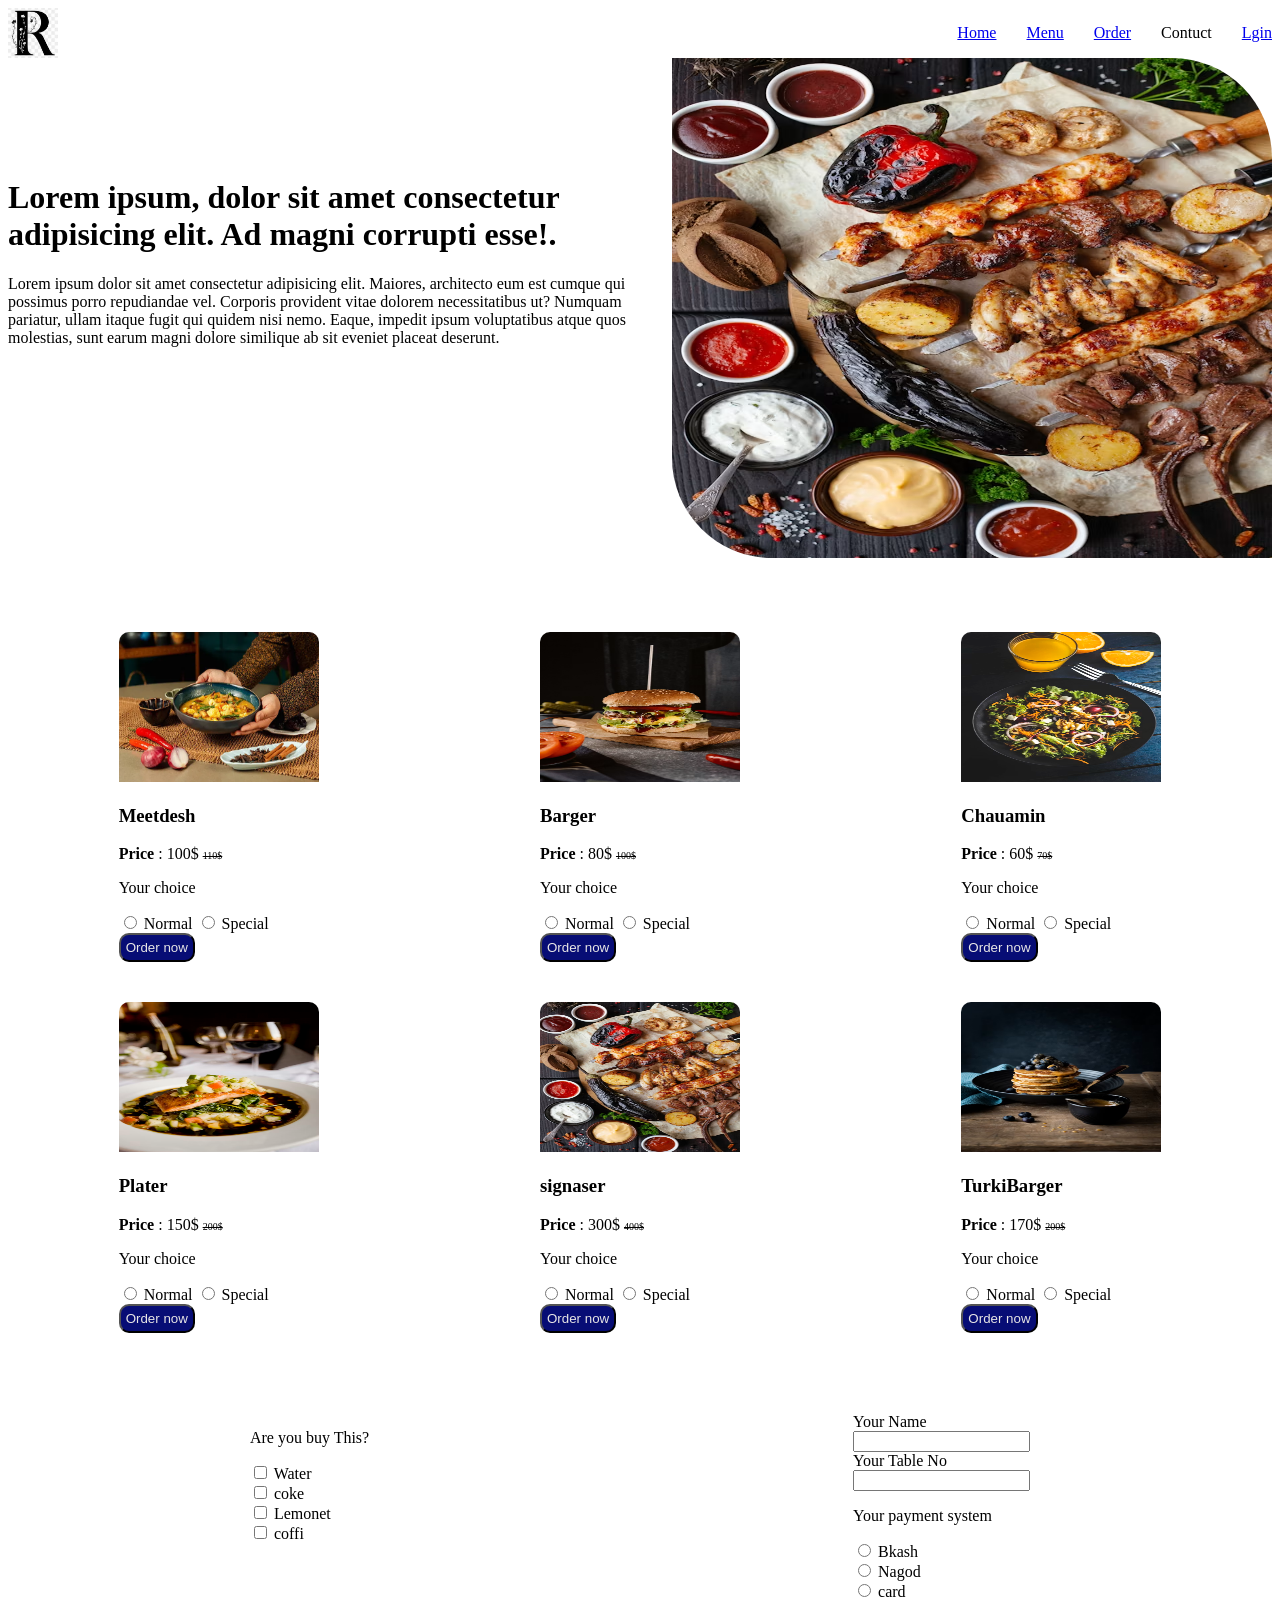
<file: index.html>
<!DOCTYPE html>
<html lang="en">
    <head>
        <meta charset="UTF-8">
        <meta name="viewport" content="width=device-width, initial-scale=1.0">
        <title>ramasta</title>
        <link rel="shortcut icon" href="./image/download.jpg"
            type="image/x-icon">
    </head>
    <body>
        <nav style="display:flex;justify-content: space-between;">
            <img height="50px" width="50px" src="./image/download.jpg"
                alt="logo">
            <ul style="display:flex; list-style: none; gap:30px;">
                <li><a href="#">Home</a></li>
                <li><a href="#menu">Menu</a></li>
                <li><a href="#Order">Order</a></li>
                <li>Contuct</li>
                <li><a href="./m3/login-page.html">Lgin</a></li>
            </ul>
        </nav>
        <header style="display:flex; justify-content: space-between; ">
            <div style="margin-top:100px" class="Text">
                <h1>Lorem ipsum, dolor sit amet consectetur adipisicing elit. Ad
                    magni corrupti esse!.</h1>

                <p>Lorem ipsum dolor sit amet consectetur adipisicing elit.
                    Maiores, architecto eum est cumque qui possimus porro
                    repudiandae vel. Corporis provident vitae dolorem
                    necessitatibus ut? Numquam pariatur, ullam itaque fugit qui
                    quidem nisi nemo. Eaque, impedit ipsum voluptatibus atque
                    quos molestias, sunt earum magni dolore similique ab sit
                    eveniet placeat deserunt.</p>
            </div>
            <div class="Heroimg">
                <img height="500px" width="600px"
                    style="border-top-right-radius: 100px; border-bottom-left-radius: 100px;"
                    src="./image/signacerdish.avif" alt>
            </div>
        </header>
        <section>
           <div  id="menu" style="display: grid; grid-template-columns: 1fr 1fr 1fr; place-items: center; margin-top: 70px;">
             <div>
                <img style="border-top-right-radius: 10px;border-top-left-radius: 10px;" height="150px" width="200px" src="./image/meetdesh.webp" alt="meetdesh">
                <h3>Meetdesh</h3>
                <p><strong>Price </strong>: 100$ <del style="font-size:10px">110$</del></p>
                <p>Your choice</p>

                <input type="radio" name="choice" id="choice-normal"
                    value="normal">
                <label for="choice-normal">Normal</label>

                <input type="radio" name="choice" id="choice-special"
                    value="special">
                <label for="choice-special">Special</label>

            <button style="display: block; color: rgb(232, 230, 230); background:rgb(7, 13, 117); padding:5px; border-radius:10px">Order now</button>
            </div>
             <div>
                <img style="border-top-right-radius: 10px;border-top-left-radius: 10px;" height="150px" width="200px" src="./image/barger.avif" alt="Barger">
                <h3>Barger</h3>
                <p><strong>Price </strong>: 80$ <del style="font-size:10px">100$</del></p>
                <p>Your choice</p>

                <input type="radio" name="choice" id="choice-normal"
                    value="normal">
                <label for="choice-normal">Normal</label>

                <input type="radio" name="choice" id="choice-special"
                    value="special">
                <label for="choice-special">Special</label>

            <button style="display: block;color: rgb(232, 230, 230); background:rgb(7, 13, 117); padding:5px; border-radius:10px">Order now</button>
            </div>
             <div>
                <img style="border-top-right-radius: 10px;border-top-left-radius: 10px;" height="150px" width="200px" src="./image/chamin.avif" alt="Chauamin">
                <h3>Chauamin</h3>
                <p><strong>Price </strong>: 60$ <del style="font-size:10px">70$</del></p>
                <p>Your choice</p>

                <input type="radio" name="choice" id="choice-normal"
                    value="normal">
                <label for="choice-normal">Normal</label>

                <input type="radio" name="choice" id="choice-special"
                    value="special">
                <label for="choice-special">Special</label>

            <button style="display: block; color: rgb(232, 230, 230); background:rgb(7, 13, 117); padding:5px; border-radius:10px">Order now</button>
            </div>
             <div style="margin-top:40px">
                <img style="border-top-right-radius: 10px;border-top-left-radius: 10px;" height="150px" width="200px" src="./image/plater.avif" alt="plater">
                <h3>Plater</h3>
                <p><strong>Price </strong>: 150$ <del style="font-size:10px">200$</del></p>
                <p>Your choice</p>

                <input type="radio" name="choice" id="choice-normal"
                    value="normal">
                <label for="choice-normal">Normal</label>

                <input type="radio" name="choice" id="choice-special"
                    value="special">
                <label for="choice-special">Special</label>

            <button style="display: block;color: rgb(232, 230, 230); background:rgb(7, 13, 117); padding:5px; border-radius:10px">Order now</button>
            </div>
             <div style="margin-top:40px">
                <img style="border-top-right-radius: 10px;border-top-left-radius: 10px;" height="150px" width="200px" src="./image/signacerdish.avif" alt="sinnacer">
                <h3>signaser</h3>
                <p><strong>Price </strong>: 300$ <del style="font-size:10px">400$</del></p>
                <p>Your choice</p>

                <input type="radio" name="choice" id="choice-normal"
                    value="normal">
                <label for="choice-normal">Normal</label>

                <input type="radio" name="choice" id="choice-special"
                    value="special">
                <label for="choice-special">Special</label>

            <button style="display: block; color: rgb(232, 230, 230); background:rgb(7, 13, 117); padding:5px; border-radius:10px">Order now</button>
            </div>
             <div style="margin-top:40px">
                <img style="border-top-right-radius: 10px;border-top-left-radius: 10px;" height="150px" width="200px" src="./image/turkibarger.avif" alt="turkiBarger">
                <h3>TurkiBarger</h3>
                <p><strong>Price </strong>: 170$ <del style="font-size:10px">200$</del></p>
                <p>Your choice</p>

                <input type="radio" name="choice" id="choice-normal"
                    value="normal">
                <label for="choice-normal">Normal</label>

                <input type="radio" name="choice" id="choice-special"
                    value="special">
                <label for="choice-special">Special</label>

            <button style="display: block;color: rgb(232, 230, 230); background:rgb(7, 13, 117); padding:5px; border-radius:10px">Order now</button>
            </div>    
           </div>
        </section>
        <section id="Order" style="display:flex;justify-content:space-around; margin-top:80px">
            <div class="left">
                <p>Are you buy This?</p>
                  <input type="checkbox" name="water" id="water" value="water">
                  <label for="">Water</label>
                  <br>
                  <input type="checkbox" name="coke" id="coke" value="coke">
                  <label for="">coke</label>
                  <br>
                  <input type="checkbox" name="Lemonet" id="Lemonet" value="Lemonet">
                  <label for="">Lemonet</label>
                  <br>
                  <input type="checkbox" name="coffi" id="coffi" value="coffi">
                  <label for="">coffi</label>
            
            </div>
            <div class="right">

                 <label for="name">Your Name</label>
                <br>
                <input id="name" type="text">
                <br>
                <label for="number">Your Table No</label>
                <br>
                <input type="number" name="" id="number">
                 <br>
                 <p>Your payment system</p>
                  <input type="radio" name="payment" id="bkash">
                 <label for="bkash">Bkash</label>
                 <br>
                  <input type="radio" name="payment" id="nagod">
                 <label for="nagod">Nagod</label>
                 <br>
                  <input type="radio" name="payment" id="card">
                 <label for="card">card</label>
                 <br>
                  <input type="radio" name="payment" id="cash">
                 <label for="cash">Cash</label>
                 <br>

                <!-- <label for="name">Your Name</label>
                <br>
                <input id="name" type="text">
                <br>
                <label for="number">Your Table No</label>
                <br>
                <input type="number" name="" id="number">
                 <br>
                <div class="payment" >
                     <p style="display:inline;">Your payment system</p>
                 <select>
                    <option value="0">cash</option>
                    <option value="1">Bkash</option>
                    <option value="2">Card</option>
                    <option value="3">Nagod</option>
                 </select>  -->
                </div>

                
            </div>
        </section>
    </body>
</html>
</file>
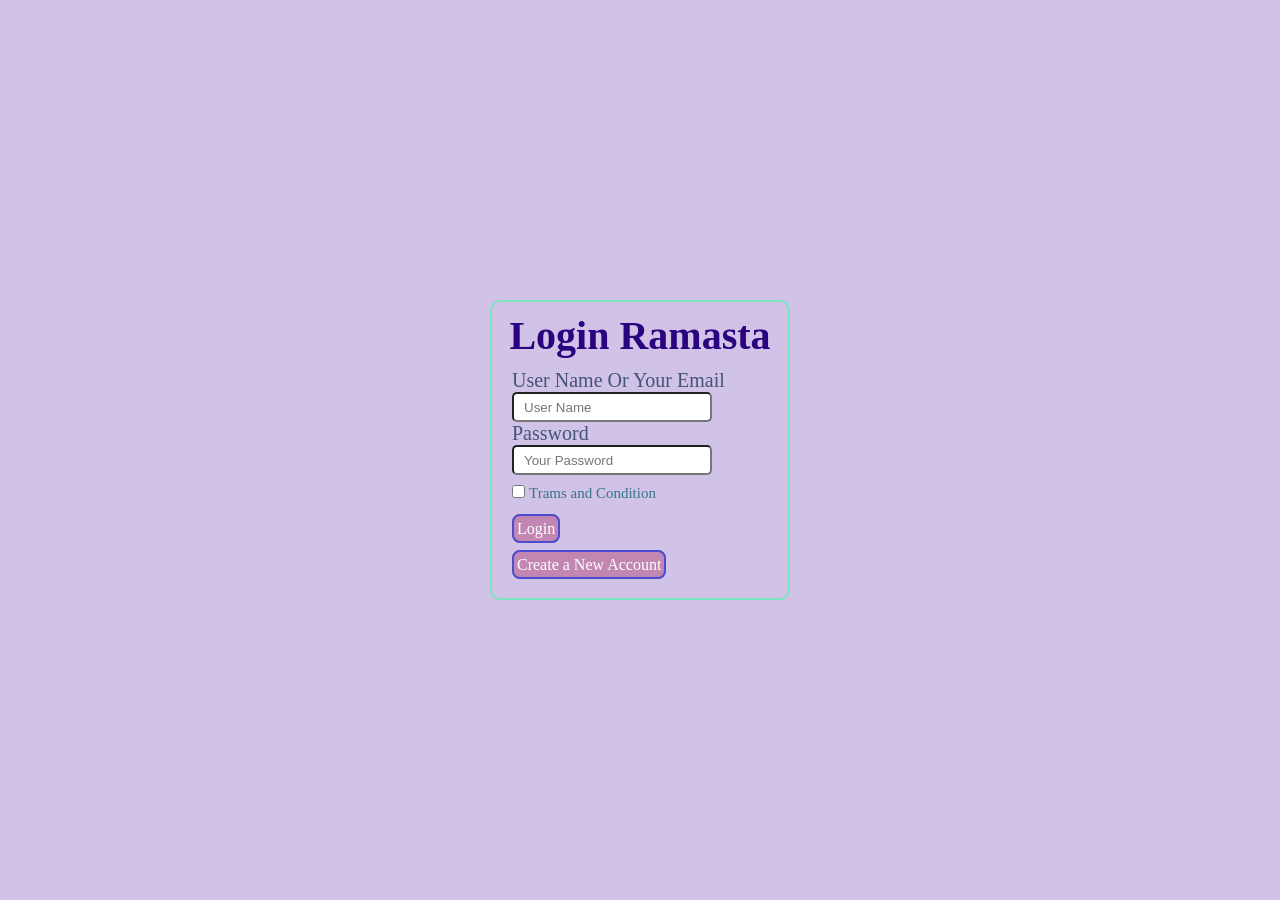
<file: m3/login-page.html>
<!DOCTYPE html>
<html lang="en">
<head>
    <meta charset="UTF-8">
    <meta name="viewport" content="width=device-width, initial-scale=1.0">
    <title>Login Page</title>
    <link rel="stylesheet" href="style.css">
</head>
<body>
  <div class="box">
      <h1>Login Ramasta</h1>
    <section>
        <label for="Name">User Name Or Your Email</label>
        <br>
        <input type="text" name="" id="Name" placeholder="User Name">
        <br>
        <label for="Password">Password</label>
        <br>
        <input type="password" name="" id="Password" placeholder="Your Password">
        <br>
        <div class="chack">
              <input type="checkbox" name="" id="trams">
        <label for="trams">Trams and Condition</label>
        </div>

        <br>
        <a id="index" href="../index.html">Login</a>
        <br>
        <br>
        <a href="newAccount.html">Create a New Account</a>
    </section>
  </div>
    
</body>
</html>
</file>
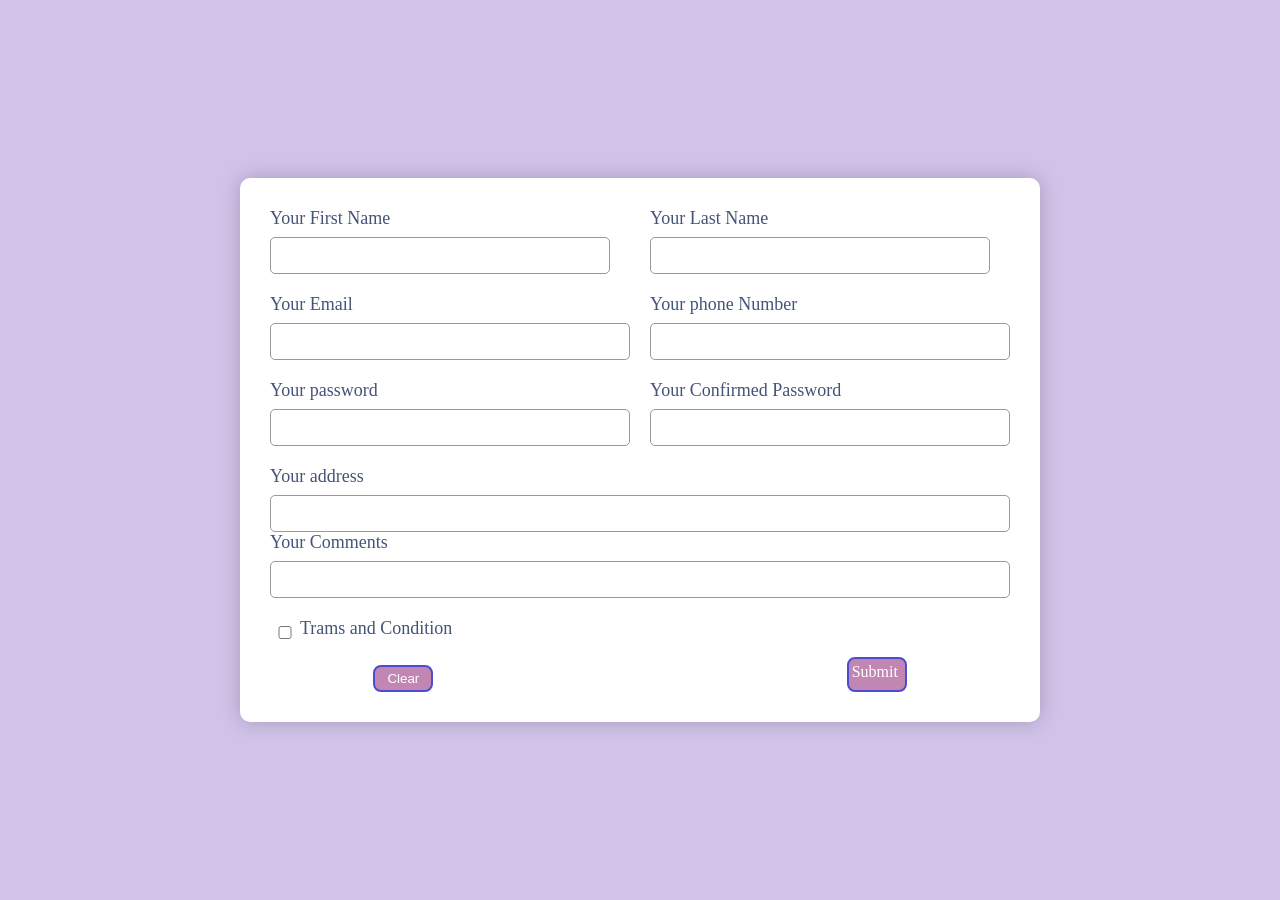
<file: m3/newAccount.html>
<!DOCTYPE html>
<html lang="en">
    <head>
        <meta charset="UTF-8">
        <meta name="viewport" content="width=device-width, initial-scale=1.0">
        <title>Create Account</title>
        <link rel="stylesheet" href="Create.css">
    </head>
    <body>
        <div class="box">
            <form>
                <div class="flex">
                   <div> <label for="fastName">Your First Name</label>
                    <br>
                    <input type="text" name id="fastname"></div>
                    <br>
                    <div>
                        <label for="lastName">Your Last Name</label>
                    <br>
                    <input type="text" name id="lastName">
                    </div>
                    <br>
                </div>
                <div class="flex">
                   <div>
                     <label for="email">Your Email</label>
                    <br>
                    <input type="email" name id="email">
                   </div>
                   <div>
                      <label for="number">Your phone Number</label>
                    <br>
                    <input type="number" name id="number">
                   </div>
                </div>
                <div class="flex">
                    <div><label for="password">Your password</label>
                    <br>
                    <input type="password" name id="password">
                    </div>
                   <div>
                     <label for="confrem">Your Confirmed Password</label>
                    <br>
                    <input type="password" name id="confrem">
                   </div>
                </div>
                <div class="last">
                    <label for="addres">Your address</label>
                    <br>
                    <input
                        cols="3"
                        rows="4"
                        type="text"
                        name
                        id="addres">
                    <br>
                    <label for="comment">Your Comments</label>
                    <br>
                    <input type="text" name id="comment">
                </div>
                <div class="btn">
                    <div class="flex2">
                        <input type="checkbox" name id="trams">
                    <label for="trams">Trams and Condition</label>
                    </div>
                    <br>
                   <div class="flex1">
                     <input id="clear" type="reset" value="Clear">
                    <br>
                    <a href="login-page.html">Submit</a>
                   </div>
                </div>
            </form>
        </div>
    </body>
</file>
<file: m3/style.css>
*{
    margin: 0;
    padding: 0;
    box-sizing: border-box;
    
}
body{
background-color:rgb(209, 194, 232);
 height: 100vh;

  display: flex;
   align-items: center;
   justify-content: center;
}
.box{
    border: 2px solid rgb(119, 230, 193);
    width: 300px;
    height: 300px;
    border-radius: 10px;
}
h1{
    color: rgb(41, 4, 126);
    padding-top: 10px;
    font-size: 40px;
    font-weight: 600;
    text-align: center;
}

.box section {
    height: 240px;
  padding-left: 20px; 
  padding-top: 10px ;
}
.box  section>label{
    font-size: 20px;
    font-weight: 300;
    color: rgb(68, 84, 120);
}
.box section>input{
    width: 200px;
    height: 30px;
    border-radius: 5px;
    padding: 10px;
}
.chack input{
    margin-top: 10px;
}
.chack label{
    color: rgb(56, 118, 137);
    font-weight: 300;
    font-size: 15px;
}
.chack{
  align-items: center;
}

#index,a {
    border: 2px solid rgb(76, 76, 209);
    border-radius: 8px;
    text-decoration: none;
    padding: 4px 3px;
    background-color: #c187b2;
    color: white;
    &:hover{
        background-color: #519565;
    }
}
</file>
<file: m3/Create.css>
*{
    margin:0;
    padding:0;
    box-sizing:border-box;
}

body{
    background:rgb(209,194,232);
    min-height:100vh;
    display:flex;
    justify-content:center;
    align-items:center;
}

form{
    width:800px;
    padding:30px;
    border-radius:10px;
    background:#fff;
    box-shadow:0 0 20px rgba(0,0,0,.2);
}

.flex{
    display:flex;
    justify-content:space-between;
    gap:20px;
    margin-bottom:20px;
}

.flex div{
    flex:1;
}

label{
    font-size:18px;
    color:rgb(68,84,120);
}

input,
textarea{
    width:100%;
    margin-top:8px;
    padding:10px;
    border:1px solid #999;
    border-radius:5px;
}

.last{
    margin-bottom:20px;
}


a, #clear{
    width: 60px;
    border: 2px solid rgb(76, 76, 209);
    border-radius: 8px;
    text-decoration: none;
    padding: 4px 3px;
    background-color: #c187b2;
    color: white;
    &:hover{
        background-color: #519565;
    }
}

.flex1{
  display: flex;
  justify-content: space-around;
}
.flex2{
    margin: 0;
    padding: 0;
  display: flex;
  align-items: start;
  justify-content: start;
  gap:0px;
}
.flex2 input{
    width: 30px;
}
</file>
